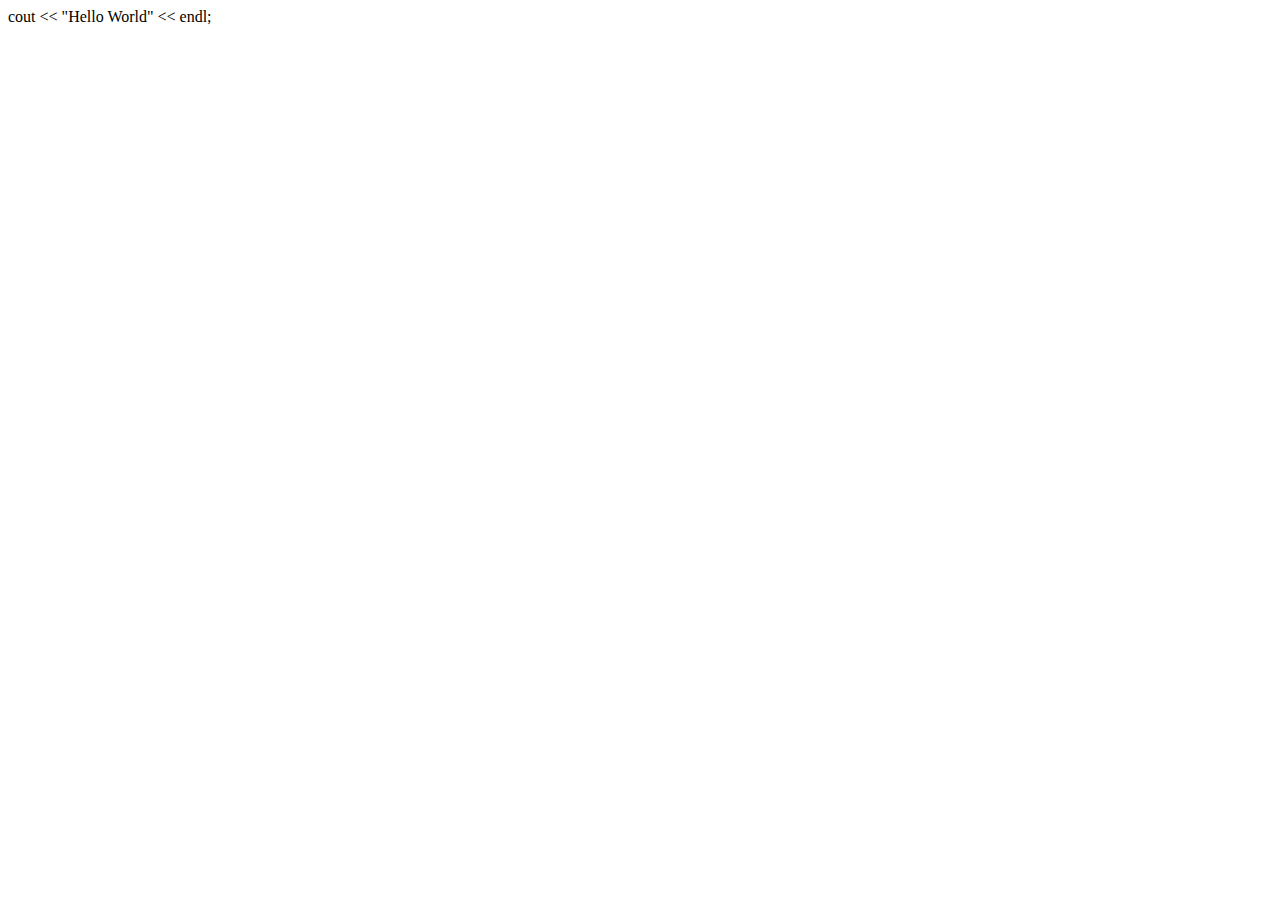
<file: html/index.html>
<!DOCTYPE html>
<html lang="en">
<head>
    <meta charset="UTF-8">
    <meta name="viewport" content="width=device-width, initial-scale=1.0">
    <title>Document</title>
</head>
<body>
    cout << "Hello World" << endl;
</body>
</html>
</file>
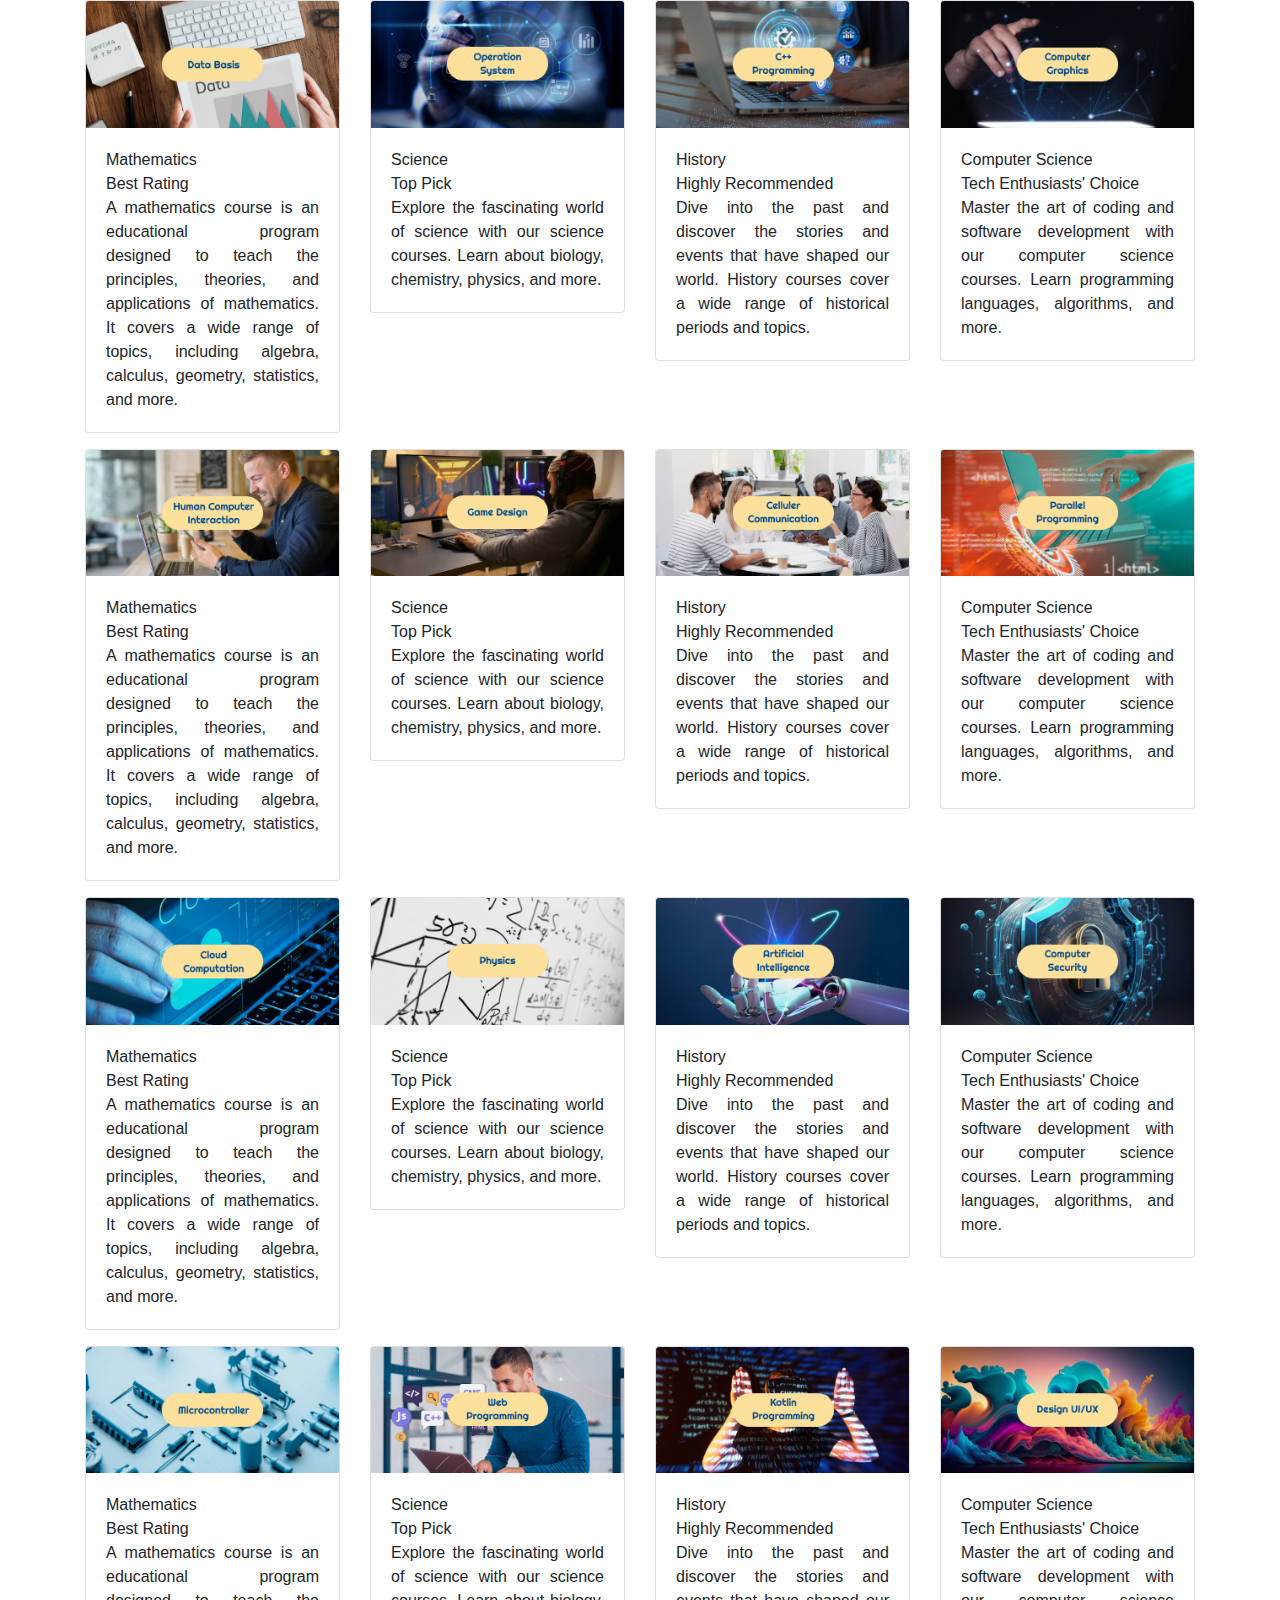
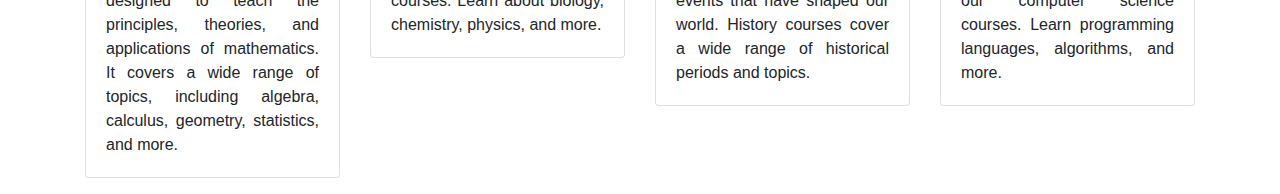
<file: html/card.html>
<!DOCTYPE html>
<html>
<head>
    <title>Course Cards</title>
    <!-- Include Bootstrap CSS (you should replace the URL with the actual Bootstrap CSS file) -->
    <link rel="stylesheet" href="https://maxcdn.bootstrapcdn.com/bootstrap/4.5.2/css/bootstrap.min.css">
</head>
<body>
    <div id="container" class="container">
        <div class="row" id="cardRow">
            <!-- Existing cards or dynamically generated cards will be placed here -->
        </div>
    </div>

    <!-- JavaScript code to dynamically create and append multiple cards with changing image file names -->
    <script>
        function createCard(imagePath, title, rating, description) {
            const cardCol = document.createElement("div");
            cardCol.className = "col-md-3"; // 4 columns per row for medium-sized screens
            const cardDiv = document.createElement("div");
            cardDiv.className = "card me-4 mb-3 floatCard";
            cardDiv.style = "width: 100%;";
            
            const img = document.createElement("img");
            img.className = "card-img-top";
            img.src = imagePath;
            img.alt = "Card image cap";
            
            const cardBody = document.createElement("div");
            cardBody.className = "card-body";
            cardBody.style = "text-align: justify;";
            
            const titleElement = document.createElement("p");
            titleElement.className = "card-text fs-5 m-0 p-0";
            titleElement.textContent = title;
            
            const ratingElement = document.createElement("p");
            ratingElement.className = "card-text fw-bold fs-4 m-0 p-0";
            ratingElement.textContent = rating;
            
            const descriptionElement = document.createElement("p");
            descriptionElement.className = "card-text fs-6";
            descriptionElement.textContent = description;
            
            cardBody.appendChild(titleElement);
            cardBody.appendChild(ratingElement);
            cardBody.appendChild(descriptionElement);
            
            cardDiv.appendChild(img);
            cardDiv.appendChild(cardBody);
            
            cardCol.appendChild(cardDiv);
            
            return cardCol;
        }

        const container = document.getElementById("cardRow");

        // Define the base path for image files
        const imagePathBase = "/image/courses/course_";

        const cardData = [
            {
                title: "Mathematics",
                rating: "Best Rating",
                description: "A mathematics course is an educational program designed to teach the principles, theories, and applications of mathematics. It covers a wide range of topics, including algebra, calculus, geometry, statistics, and more."
            },
            {
                title: "Science",
                rating: "Top Pick",
                description: "Explore the fascinating world of science with our science courses. Learn about biology, chemistry, physics, and more."
            },
            {
                title: "History",
                rating: "Highly Recommended",
                description: "Dive into the past and discover the stories and events that have shaped our world. History courses cover a wide range of historical periods and topics."
            },
            {
                title: "Computer Science",
                rating: "Tech Enthusiasts' Choice",
                description: "Master the art of coding and software development with our computer science courses. Learn programming languages, algorithms, and more."
            },
            {
                title: "Mathematics",
                rating: "Best Rating",
                description: "A mathematics course is an educational program designed to teach the principles, theories, and applications of mathematics. It covers a wide range of topics, including algebra, calculus, geometry, statistics, and more."
            },
            {
                title: "Science",
                rating: "Top Pick",
                description: "Explore the fascinating world of science with our science courses. Learn about biology, chemistry, physics, and more."
            },
            {
                title: "History",
                rating: "Highly Recommended",
                description: "Dive into the past and discover the stories and events that have shaped our world. History courses cover a wide range of historical periods and topics."
            },
            {
                title: "Computer Science",
                rating: "Tech Enthusiasts' Choice",
                description: "Master the art of coding and software development with our computer science courses. Learn programming languages, algorithms, and more."
            },
            {
                title: "Mathematics",
                rating: "Best Rating",
                description: "A mathematics course is an educational program designed to teach the principles, theories, and applications of mathematics. It covers a wide range of topics, including algebra, calculus, geometry, statistics, and more."
            },
            {
                title: "Science",
                rating: "Top Pick",
                description: "Explore the fascinating world of science with our science courses. Learn about biology, chemistry, physics, and more."
            },
            {
                title: "History",
                rating: "Highly Recommended",
                description: "Dive into the past and discover the stories and events that have shaped our world. History courses cover a wide range of historical periods and topics."
            },
            {
                title: "Computer Science",
                rating: "Tech Enthusiasts' Choice",
                description: "Master the art of coding and software development with our computer science courses. Learn programming languages, algorithms, and more."
            },
            {
                title: "Mathematics",
                rating: "Best Rating",
                description: "A mathematics course is an educational program designed to teach the principles, theories, and applications of mathematics. It covers a wide range of topics, including algebra, calculus, geometry, statistics, and more."
            },
            {
                title: "Science",
                rating: "Top Pick",
                description: "Explore the fascinating world of science with our science courses. Learn about biology, chemistry, physics, and more."
            },
            {
                title: "History",
                rating: "Highly Recommended",
                description: "Dive into the past and discover the stories and events that have shaped our world. History courses cover a wide range of historical periods and topics."
            },
            {
                title: "Computer Science",
                rating: "Tech Enthusiasts' Choice",
                description: "Master the art of coding and software development with our computer science courses. Learn programming languages, algorithms, and more."
            },
            // Add more card data here
        ];

        cardData.forEach((data, index) => {
            const card = createCard(`${imagePathBase}${index + 1}.png`, data.title, data.rating, data.description);
            container.appendChild(card);
        });
    </script>

    <!-- Include Bootstrap JS (you should replace the URL with the actual Bootstrap JS file) -->
    <script src="https://maxcdn.bootstrapcdn.com/bootstrap/4.5.2/js/bootstrap.min.js"></script>
</body>
</html>
</file>
